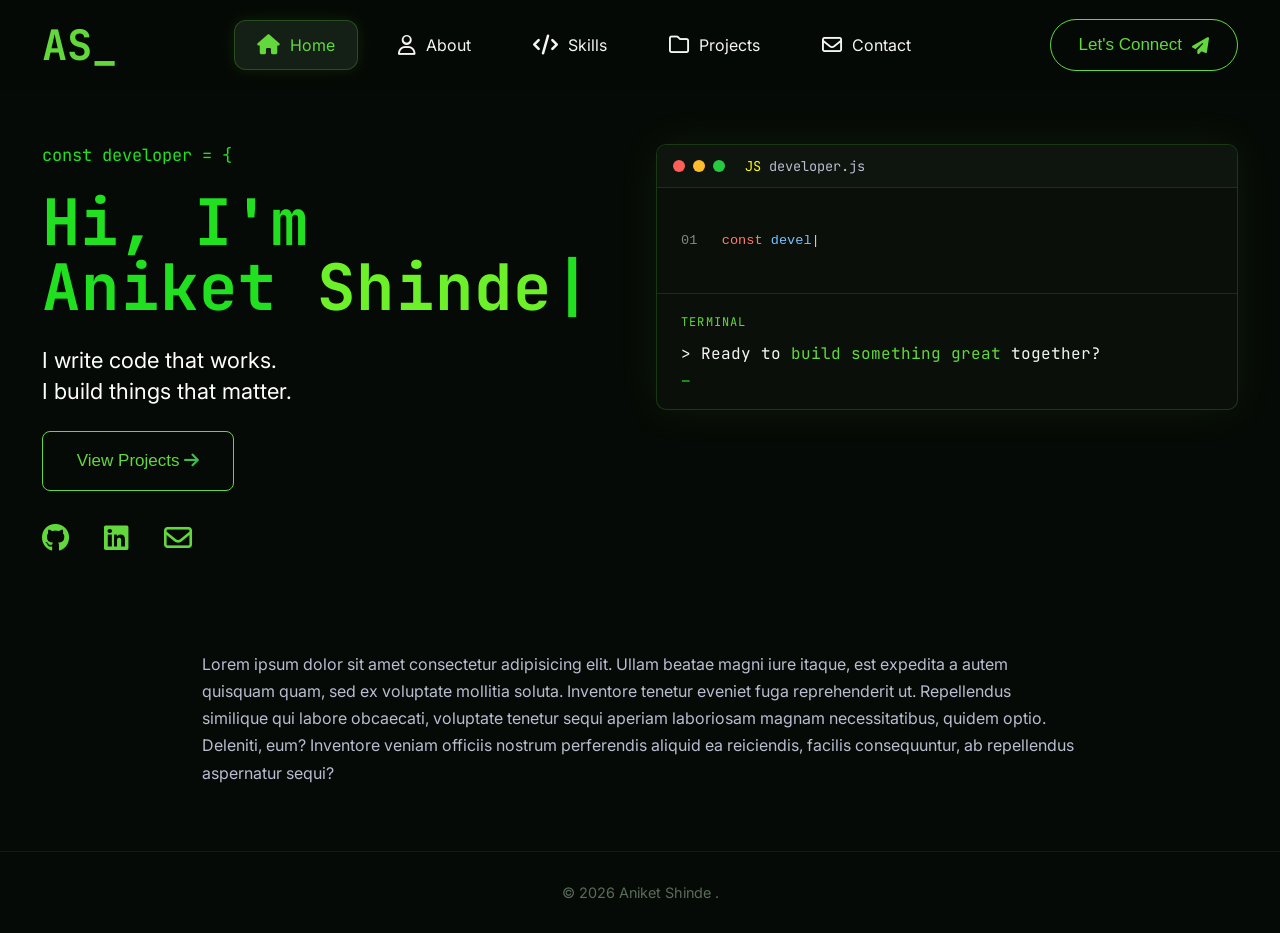
<file: portfolio/index.html>
<!DOCTYPE html>
<html lang="en">
<head>
    <meta charset="UTF-8">
    <meta name="viewport" content="width=device-width, initial-scale=1.0">
    <title>Aniket's portfolio</title>
    <link rel="stylesheet" href="style.css">
    <link rel="preconnect" href="https://fonts.googleapis.com">
    <link rel="preconnect" href="https://fonts.gstatic.com" crossorigin>
    <link href="https://fonts.googleapis.com/css2?family=Inter:wght@500&display=swap" rel="stylesheet">
    <link href="https://fonts.googleapis.com/css2?family=JetBrains+Mono:wght@100..800&display=swap" rel="stylesheet">
    <link rel="stylesheet" href="https://cdnjs.cloudflare.com/ajax/libs/font-awesome/6.7.2/css/all.min.css">
</head>

<body>
    <header>
        <div class="navbar">
            <div class="logo">
                AS<span>_</span>
            </div>

            <button class="menu-btn" id="menuBtn">
                <i class="fa-solid fa-bars"></i>
            </button>

            <nav id="navMenu">
                <a href="#" class="active">
                    <i class="fa-solid fa-house"></i>
                    Home
                </a>

                <a href="#about">
                    <i class="fa-regular fa-user"></i>
                    About
                </a>

                <a href="#skills">
                    <i class="fa-solid fa-code"></i>
                    Skills
                </a>

                <a href="C:/Users/DELL/Desktop/New folder/portfolio/projects/game/index.html">
                    <i class="fa-regular fa-folder"></i>
                    Projects
                </a>

                <a href="#contact">
                    <i class="fa-regular fa-envelope"></i>
                    Contact
                </a>
            </nav>

            <button class="connect-btn">
                Let's Connect
                <i class="fa-solid fa-paper-plane"></i>
            </button>
        </div>

        <div class="hero">
            <div class="oneside">
                <div id="temp">const developer = {</div>
                <div id="hello">
                    Hi, I'm
                </div>

                <h1 class="aniketshinde">
                    Aniket
                    <span class="green-name">Shinde</span>|
                </h1>

                <div id="discription">
                    I write code that works.<br>
                    I build things that matter.
                </div>

                <a href="projects/index.html" target="_blank">
                    <button class="projectbutton">
                        View Projects <i class="fa-solid fa-arrow-right"></i>
                    </button>
                </a>    

                <div class="social-links">
                    <a href="#" target="_blank">
                        <i class="fa-brands fa-github"></i>
                    </a>

                    <a href="#" target="_blank">
                        <i class="fa-brands fa-linkedin"></i>
                    </a>

                    <a href="mailto:aniketshinde.pro2846@gmail.com">
                        <i class="fa-regular fa-envelope"></i>
                    </a>
                </div>
            </div>

            <div class="secside">
                <div class="code-window">
                    <div class="code-header">
                        <span class="dot red"></span>
                        <span class="dot yellow"></span>
                        <span class="dot green"></span>
                        <span class="filename"><span style="color: yellow;">JS</span> developer.js</span>
                    </div>

                    <!-- <pre class="code-body"><code><span class="kw">const</span> developer = {
    name:  <span class="str">'Aniket Shinde'</span>,
    role:  <span class="str">'Frontend Developer'</span>,
    passion: <span class="str">'Web Development'</span>,
    skills: [<span class="str">'HTML'</span>, <span class="str">'CSS'</span>, <span class="str">'JavaScript'</span>, <span class="str">'React'</span>, <span class="str">'Node.js'</span>],
    tools: [<span class="str">'VS Code'</span>, <span class="str">'Git'</span>, <span class="str">'Figma'</span>],
    currently: <span class="str">'Building amazing digital experiences'</span>
};
                    </pre> -->

                    <pre class="code-body">
<code id="code">
</code><spam class="cursor">|</spam>
                    </pre>   

                    <div class="terminal">
                        <span class="terminal-label">TERMINAL</span>
                        <p>&gt; Ready to <span>build something great</span> together?</p>_
                    </div>
                </div>
            </div>
        </div>
    </header>

    <main>
        <section id="about">
            <p>
                Lorem ipsum dolor sit amet consectetur adipisicing elit. Ullam beatae magni iure itaque, est expedita a autem quisquam quam, sed ex voluptate mollitia soluta. Inventore tenetur eveniet fuga reprehenderit ut.
                Repellendus similique qui labore obcaecati, voluptate tenetur sequi aperiam laboriosam magnam necessitatibus, quidem optio. Deleniti, eum? Inventore veniam officiis nostrum perferendis aliquid ea reiciendis, facilis consequuntur, ab repellendus aspernatur sequi?
            </p>
        </section>
    </main>

    <footer>
        <p class="footer-text">&copy; 2026 Aniket Shinde .</p>
    </footer>

    <script src="script.js"></script>
</body>
</html>
</file>
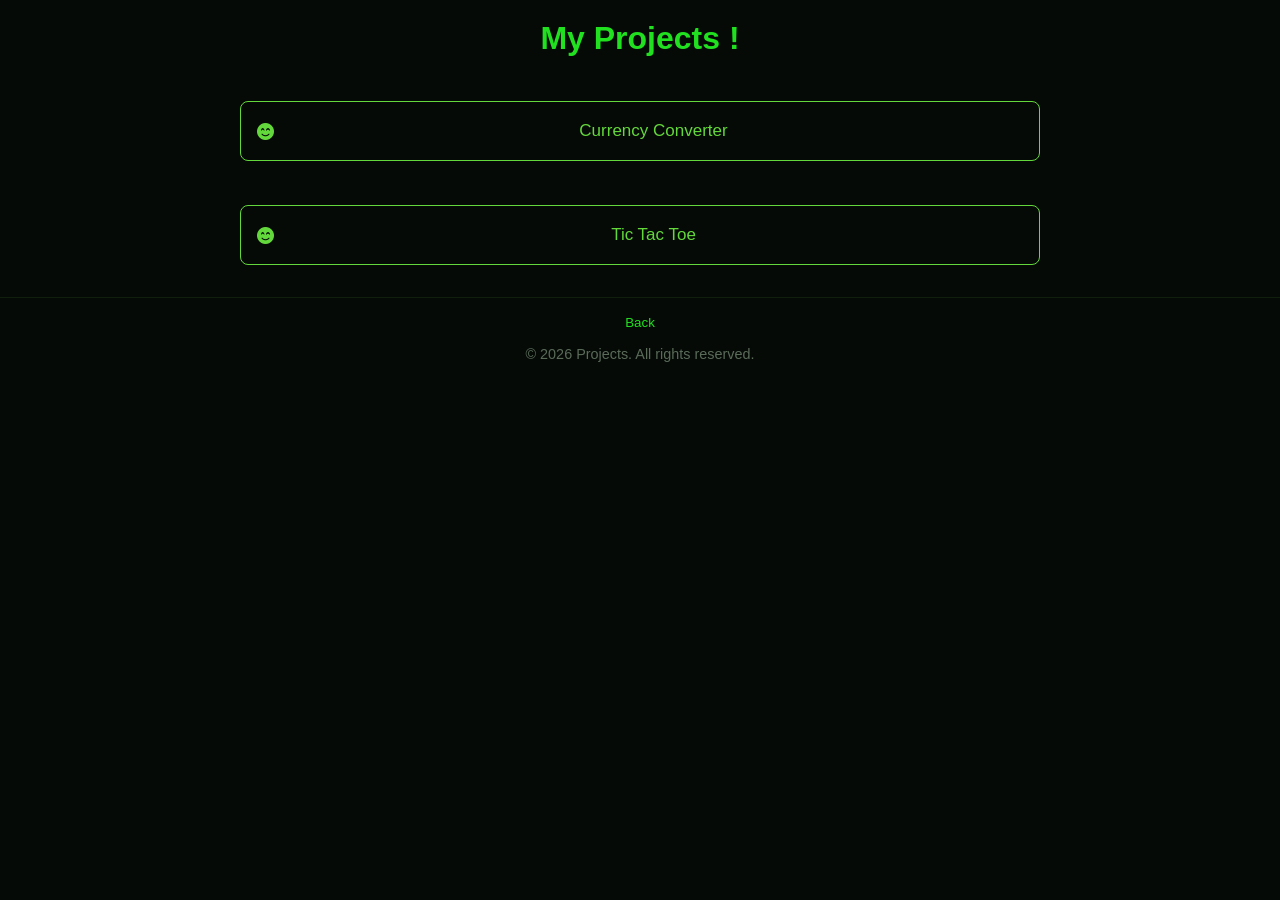
<file: portfolio/projects/index.html>
<!DOCTYPE html>
<html lang="en">
<head>
    <meta charset="UTF-8">
    <meta name="viewport" content="width=device-width, initial-scale=1.0">
    <title>Projects</title>
    <link rel="stylesheet" href="style.css">
       <link rel="stylesheet" href="https://cdnjs.cloudflare.com/ajax/libs/font-awesome/6.7.2/css/all.min.css">
</head>
<body>
    <h1>My Projects !</h1>
    <main>
        <div id="container">
            <a href="currencyconverter/index.html" target="_blank" style="text-decoration: none;"><button class="view_projects"><i class="fa-solid fa-face-smile-beam"></i>Currency Converter</button></a>
            <a href="tictactoe/index.html" target="_blank" style="text-decoration: none;"><button class="view_projects"><i class="fa-solid fa-face-smile-beam"></i>Tic Tac Toe</button></a>
        </div>
    </main>

    <footer>
        <a href="../index.html" target="_blank"><button id="back_btn">Back</button></a>
        <p>© 2026 Projects. All rights reserved.</p>
    </footer>
    <script src="script.js"></script>
</body>
</html>
</file>
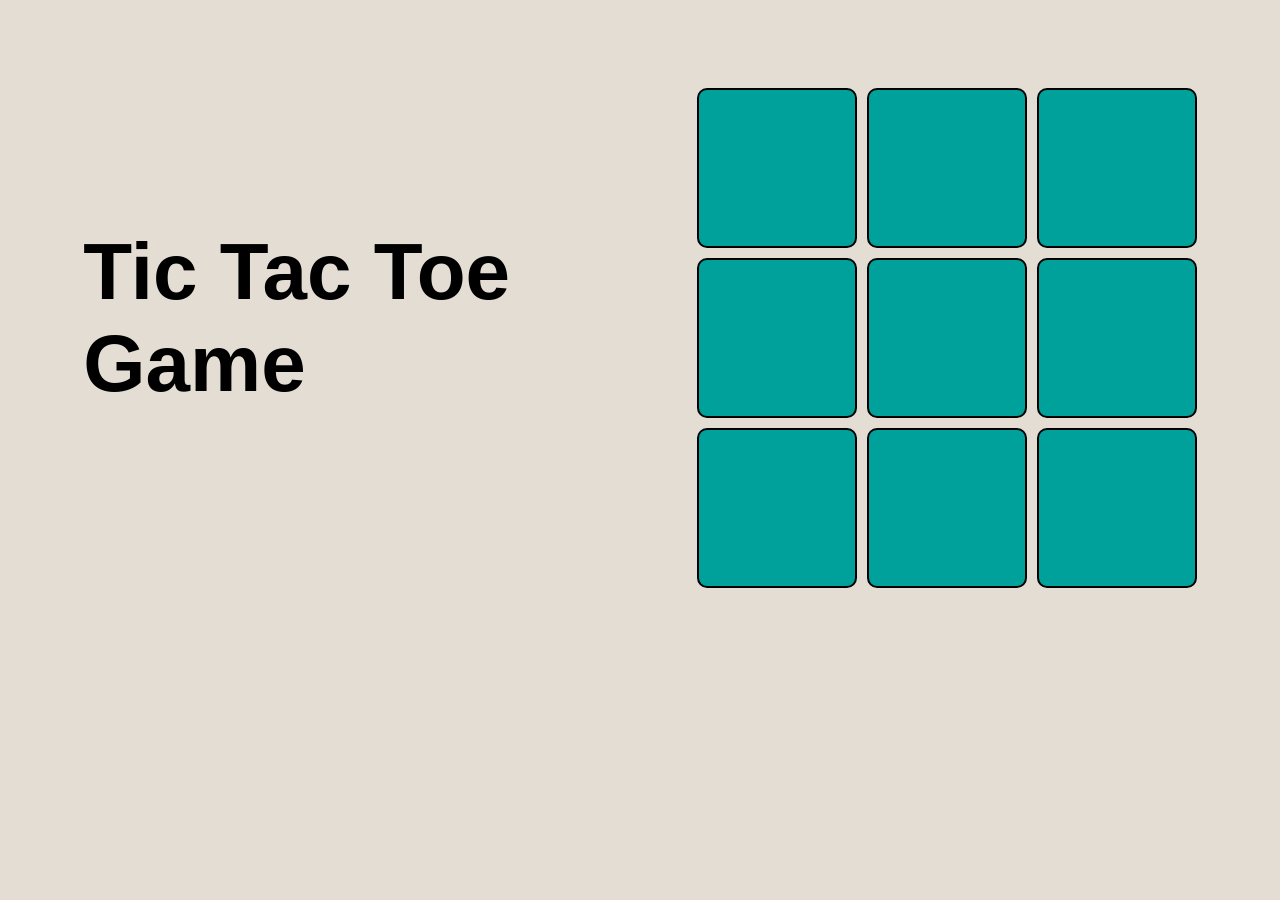
<file: portfolio/projects/tictactoe/index.html>
<!DOCTYPE html>
<html lang="en">
<head>
    <meta charset="UTF-8">
    <meta name="viewport" content="width=device-width, initial-scale=1.0">
    <title>tic tac toe game</title>
    <link rel="stylesheet" href="style.css">
</head>
<body>
    <header>
    </header>

    <main>
        <div class="align">

            <div id= "container">

                <h1 class="align">Tic Tac Toe </br>Game</h1>

                <span id ="resultbox">
                    <div id="result"></div>
                    <button id="reset" class="align">Reset</button>
                </span>

            </div>


            <div id="mainbox">
                <div class="box" id="box1"></div>
                <div class="box" id="box2"></div>
                <div class="box" id="box3"></div>
                <div class="box" id="box4"></div>
                <div class="box" id="box5"></div>
                <div class="box" id="box6"></div>
                <div class="box" id="box7"></div>
                <div class="box" id="box8"></div>
                <div class="box" id="box9"></div>
            </div>
            
        </div>

    </main>

    <footer>
        <script src="script.js"></script>
    </footer>

</body>
</html>
</file>
<file: portfolio/style.css>
* {
    margin: 0;
    padding: 0;
    box-sizing: border-box;
}

body {
    background-color: #060a06;
    color: #20e020;
    font-family: Inter, sans-serif;
    overflow-x: hidden;
}

a {
    color: inherit;
}

/* ===== NAVBAR ===== */
.navbar {
    width: 100%;
    min-height: 5.625rem;

    display: flex;
    align-items: center;
    justify-content: space-between;
    flex-wrap: wrap;

    padding: 0 2.625rem;

    background: rgba(6, 10, 6, 0.85);
    backdrop-filter: blur(6px);

    position: fixed;
    top: 0;
    left: 0;
    z-index: 1000;
}

.logo {
    font-size: 2.625rem;
    font-weight: 700;
    color: #63D83C;
    font-family: "JetBrains Mono", monospace;
}

.logo span {
    color: #63D83C;
}

nav {
    display: flex;
    gap: 1.125em;
}

nav a {
    display: flex;
    align-items: center;
    gap: 0.625em;

    text-decoration: none;
    color: #F5F5F5;

    padding: 0.875rem 1.375rem;
    border-radius: 12px;

    transition: .3s;
}

nav a i {
    font-size: 1.25rem;
}

nav a:hover {
    background: #111A11;
    color: #63D83C;
}

nav .active {
    background: #142015;
    color: #63D83C;
    border: 1px solid rgba(99, 216, 60, .25);
    box-shadow: 0 0 15px rgba(99, 216, 60, .12);
}

.connect-btn {
    padding: 15px 28px;
    background: transparent;
    border: 1px solid #63D83C;
    color: #63D83C;
    border-radius: 40px;
    font-size: 17px;
    cursor: pointer;
    transition: .35s;
    display: flex;
    align-items: center;
    gap: 10px;
}

.connect-btn:hover {
    background: #63D83C;
    color: #070A08;
    box-shadow: 0 0 18px rgba(99, 216, 60, .28);
}

/* hamburger - hidden on desktop */
.menu-btn {
    display: none;
    background: transparent;
    border: none;
    color: #63D83C;
    font-size: 1.5rem;
    cursor: pointer;
}

/* ===== HERO ===== */
.hero {
    display: grid;
    grid-template-columns: 1fr 1fr;
    align-items: start;
    gap: 2rem;

    max-width: 90rem;
    margin: 0 auto;
    padding: 9rem 2.625rem 4rem 2.625rem;
}

#temp {
    color: #20e020;
    font-size: 1.0625rem;
    font-family: "JetBrains Mono", monospace;
}

#hello {
    margin-top: 1.5rem;
    font-weight: 700;
    font-size: 4rem;
    font-family: "JetBrains Mono", monospace;
    color: #20e020;
    line-height: 1em;
}

.aniketshinde {
    font-family: "JetBrains Mono", monospace;
    font-size: 4rem;
    font-weight: 700;
    line-height: 1.05em;
    letter-spacing: 0.02em;
    color: #20e020;
}

.green-name {
    color: #6cf02a;
    display: inline-block;
}

#discription {
    color: white;
    margin-top: 1.5rem;
    font-size: 1.375rem;
    font-family: "Inter", sans-serif;
    line-height: 1.4em;
}

.projectbutton {
    margin-top: 1.5rem;
    height: 3.75rem;
    width: 12rem;
    background: transparent;
    border: 1px solid #63D83C;
    color: #63D83C;
    border-radius: 8px;
    font-size: 17px;
    cursor: pointer;
    transition: .35s;
}

.projectbutton i {
    color: #3fb950;
    transition: .35s;
}

.projectbutton:hover {
    background: #95fa74;
    color: #070A08;
    box-shadow: 0 0 18px rgba(99, 216, 60, .28);
}

.projectbutton:hover i {
    color: #070A08;
    transform: translateX(6px);
}

/* tech stack card */
.tech-stack-box {
    margin-top: 2rem;
    border: 1px solid rgba(99, 216, 60, .25);
    border-radius: 12px;
    padding: 1.25rem 1.5rem;
    width: fit-content;
}

.tech-title {
    color: #B8BDD0;
    font-size: 0.9rem;
    margin-bottom: 0.9rem;
    font-family: "JetBrains Mono", monospace;
}

.tech-icons {
    display: flex;
    gap: 1.25rem;
    font-size: 1.75rem;
}

/* social links */
.social-links {
    margin-top: 1.875rem;
    display: flex;
    column-gap: 2.1875rem;
    align-items: center;
}

.social-links a {
    color: #63D83C;
    font-size: 1.75rem;
    transition: .3s ease;
}

.social-links a:hover {
    color: #8EF75B;
    transform: translateY(-5px);
    text-shadow: 0 0 20px rgba(99, 216, 60, .35);
}

/* ===== CODE WINDOW MOCKUP ===== */
.secside {
    width: 100%;
}

.code-window {
    background: #0a0f0a;
    border: 1px solid rgba(99, 216, 60, .2);
    border-radius: 10px;
    overflow: hidden;
    font-family: "JetBrains Mono", monospace;
    box-shadow: 0 0 40px rgba(99, 216, 60, .08);
}

.code-header {
    display: flex;
    align-items: center;
    gap: 0.5rem;
    background: #0e140e;
    padding: 0.75rem 1rem;
    border-bottom: 1px solid rgba(99, 216, 60, .15);
}

.dot {
    width: 0.75rem;
    height: 0.75rem;
    border-radius: 50%;
    display: inline-block;
}

.dot.red { background: #ff5f56; }
.dot.yellow { background: #ffbd2e; }
.dot.green { background: #27c93f; }

.filename {
    margin-left: 0.75rem;
    color: #B8BDD0;
    font-size: 0.85rem;
}

.code-body {
    padding: 1.25rem 1.5rem;
    font-size: 0.85rem;
    line-height: 1.6em;
    color: #c9d1d9;
    overflow-x: auto;
    white-space: pre;
}

.code-body .kw {
    color: #ff7b72;
}

.code-body .str {
    color: #a5d6ff;
}

.code-body .number{
    color:#858585;
}

.code-body .blue {
    color:#79c0ff
}

.cursor{
    animation: blink 0.8s infinite;
}

@keyframes blink {
    0%, 50% {
        opacity: 1;
    }

    51%, 100% {
        opacity: 0;
    }
}


.terminal {
    border-top: 1px solid rgba(99, 216, 60, .15);
    padding: 1rem 1.5rem 1.5rem 1.5rem;
}

.terminal-label {
    color: #63D83C;
    font-size: 0.75rem;
    letter-spacing: 0.1em;
}

.terminal p {
    margin-top: 0.75rem;
    color: #F5F5F5;
    font-size: 0.85remC;
}

.terminal p span {
    color:#63D83C;
}

/* ABOUT SECTION */
main {
    max-width: 60rem;
    margin: 0 auto;
    padding: 2rem 2.625rem;
}

main p {
    color: #B8BDD0;
    line-height: 1.7em;
    font-size: 1rem;
}

/* FOOTER */
footer {
    text-align: center;
    padding: 2rem;
    color: #5a6b5a;
    font-size: 0.9rem;
    border-top: 1px solid rgba(99, 216, 60, .1);
    margin-top: 2rem;
}

/* RESPONSIVE */
@media (max-width: 992px) {
    .hero {
        grid-template-columns: 1fr;
        padding-top: 8rem;
    }

    .secside {
        order: 2;
    }
}

@media (max-width: 768px) {
    .navbar {
        padding: 0 1.25rem;
    }

    .menu-btn {
        display: block;
        order: 2;
    }

    nav {
        order: 4;
        width: 100%;
        flex-direction: column;
        gap: 0.5rem;
        max-height: 0;
        overflow: hidden;
        transition: max-height .35s ease;
    }

    nav.show {
        max-height: 25rem;
        padding-bottom: 1rem;
    }

    .connect-btn {
        order: 3;
        padding: 10px 18px;
        font-size: 0.9rem;
    }

    #hello,
    .aniketshinde {
        font-size: 2.75rem;
    }

    #discription {
        font-size: 1.1rem;
    }

    .code-body {
        font-size: 0.75rem;
    }
}

@media (max-width: 480px) {
    .hero {
        padding-left: 1.25rem;
        padding-right: 1.25rem;
    }

    #hello,
    .aniketshinde {
        font-size: 2.1rem;
    }

    .tech-stack-box {
        width: 100%;
    }

    .tech-icons {
        gap: 1rem;
        font-size: 1.4rem;
    }
}
</file>
<file: portfolio/projects/style.css>
*{
    margin: 0px;
    padding: 0px;
}

body{
    background-color: #060a06;
    color: #20e020;
    font-family: Inter, sans-serif;
    overflow-x: hidden;
}

.view_projects{
    display: grid;
    grid-template-columns: auto 1fr;
    justify-items: center;
    align-items: center;
    gap: 10px;  
    margin-top: 1.5rem;
    padding: 0.5rem 1rem;
    height: 3.75rem;
    width: 50rem;
    background: transparent;
    border: 1px solid #63D83C;
    color: #63D83C;
    border-radius: 8px;
    font-size: 17px;
    cursor: pointer;
    transition: .35s;
}

.view_projects i{
    transition: transform 0.4s ease;
}

.view_projects:hover i{
    transform: scale(1.2);
}

.view_projects:hover{
    background: #95fa74;
    color: #070A08;
    box-shadow: 0 0 18px rgba(99, 216, 60, .28);
}

h1{
    text-align: center;
    margin-top: 20px;
}

#container{
    display: flex;
    flex-direction: column;
    justify-content: center;
    justify-items: flex-start;
    flex-wrap: wrap;
    align-items: center;
    gap: 20px;
    margin-top: 20px;
}

#back_btn{
    text-decoration : none;
    background: transparent;
    border:none;
    text-align: center;
    color: #20e020;
    margin-bottom: 1rem;
    cursor: pointer;
}

#back_btn:hover{
    text-decoration: underline;
    color: #63D83C;
}

footer {
    text-align: center;
    padding: 1rem;
    color: #5a6b5a;
    font-size: 0.9rem;
    border-top: 1px solid rgba(99, 216, 60, .1);
    margin-top: 2rem;
}
</file>
<file: portfolio/projects/tictactoe/style.css>
*{
    margin: 0;
    padding: 0;
}

body{
    background-color: #E4DDD3;
}
h1{
    color:black;
    font-size: 5rem;
    font-family:'inter', sans-serif;
}

main{
    align-items: center;
    margin-top: 5.5em;
}

#mainbox{
    height: 500px;
    width: 500px;
    display: grid;
    grid-template-columns: repeat(3,1fr);
    grid-template-rows: repeat(3,1fr);
    grid-gap: 10px;
}

.box{
    background-color: #00A19B;
    color: #E4DDD3;
    display: flex;
    justify-content: center;
    align-content: center;
    align-items: center;
    border: 2px solid black;
    font-size: 3.5rem;
    font-weight: bold;
    border-radius: 10px;
}

#container{
    display: flex;
    flex-direction: column;
    flex-wrap: wrap;
    justify-content: center;
    align-items: center;
    gap: 40px;
}

.align{
    display: flex;
    flex-wrap: wrap;
    justify-content: space-around;
    align-content: center;
    align-items: center;
    gap: 20px;
}

#reset{
    border: none;
    margin: 20px 0px 20px 0px;
    padding: 10px 20px 10px 20px;
    font-size: 3rem;
    font-weight: bold;
    border-radius: 10px;
    background-color: transparent;
    color: black;
    display:none;
}

#reset:hover{
    background-color: #00A19B;
    color: #E4DDD3;
    cursor: pointer;
    border: 2px solid black;
    font-size: 2.85rem;
}

#result{
    color: #00A19B;
    font-size: 3rem;
    font-weight: bold;
    text-align: center;
    text-shadow: 2px 2px 4px #E4DDD3;
}

#resultbox{
    display: flex;
    flex-direction: column;
    flex-wrap: wrap;
    justify-content: center;
    align-items: center;
    gap: 40px;
}
</file>
